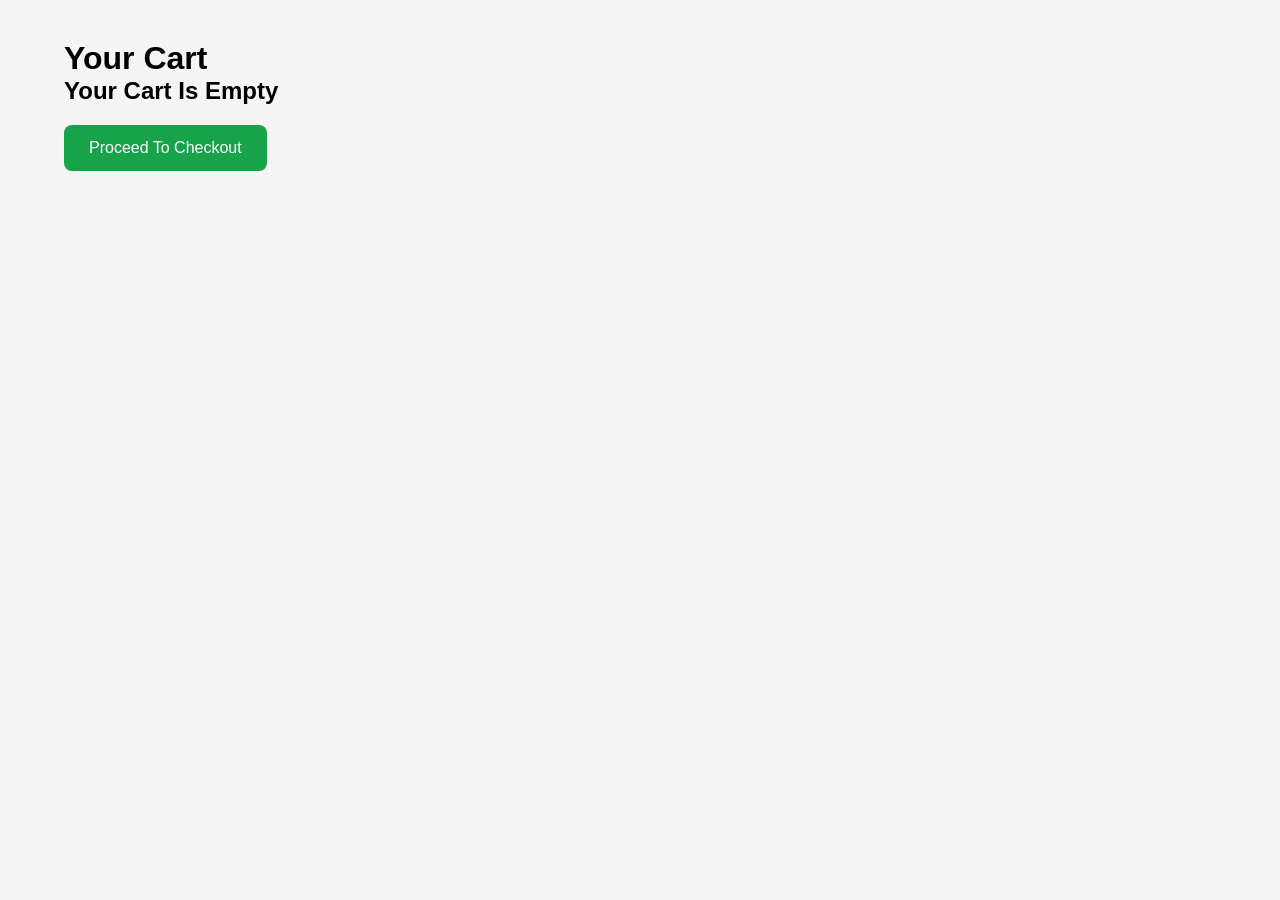
<file: cart.html>
<!DOCTYPE html>
<html lang="en">
<head>
  <meta charset="UTF-8"/>
  <meta name="viewport" content="width=device-width, initial-scale=1.0"/>
  <title>Cart</title>

  <link rel="stylesheet" href="style.css">
</head>
<body>

<div class="cart-page">

  <h1>Your Cart</h1>

  <div id="cartItems"></div>

  <h2 id="cartTotal">Total: ₹0</h2>

  <a href="checkout.html" class="checkout-btn">
    Proceed To Checkout
  </a>

</div>

<script src="script.js"></script>
</body>
</html>
</file>
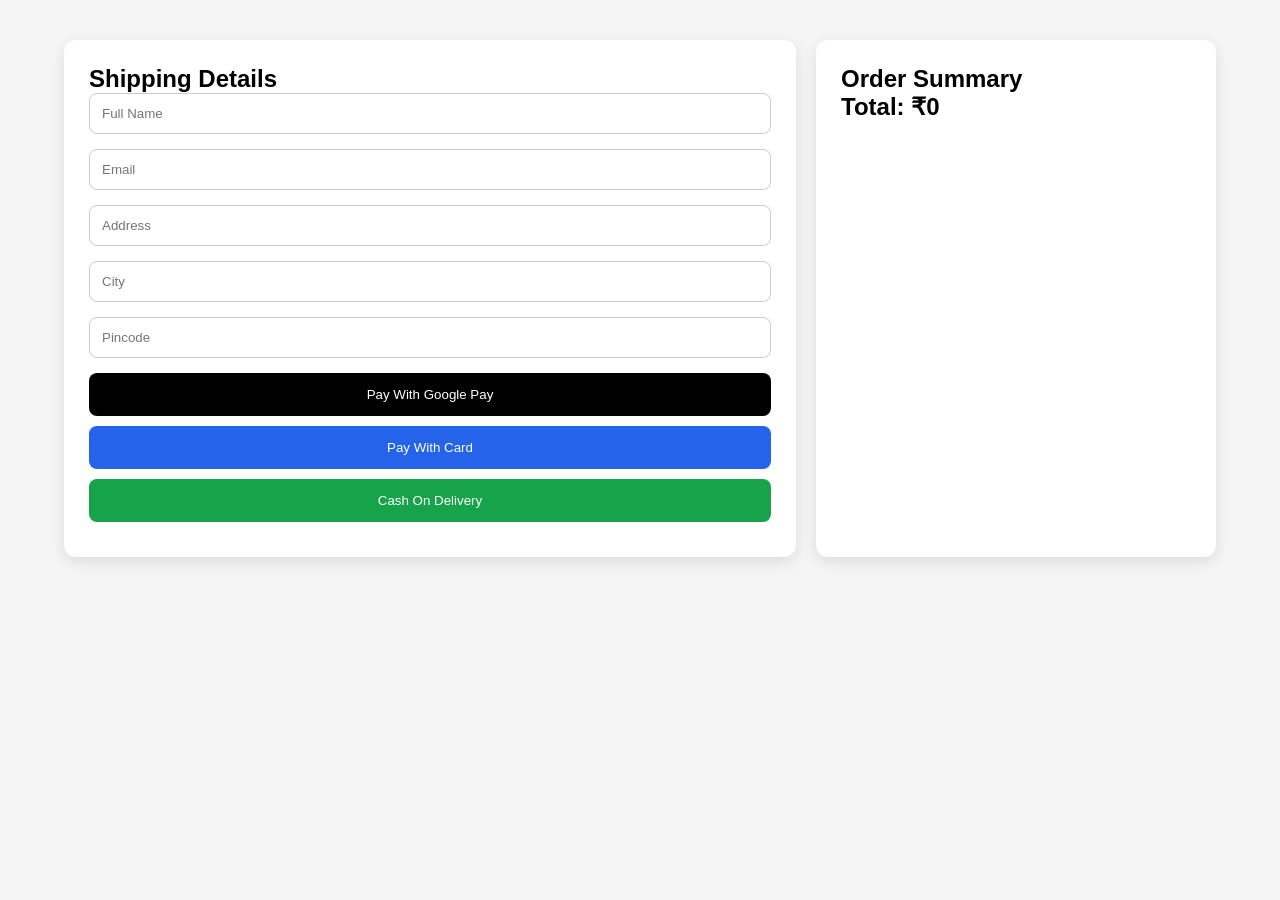
<file: checkout.html>
<!DOCTYPE html>
<html lang="en">
<head>
  <meta charset="UTF-8"/>
  <meta name="viewport" content="width=device-width, initial-scale=1.0"/>
  <title>Checkout</title>

  <link rel="stylesheet" href="style.css">
</head>
<body>

<div class="checkout-container">

  <div class="checkout-box">

    <h2>Shipping Details</h2>

    <input type="text" id="name" placeholder="Full Name">
    <input type="email" id="email" placeholder="Email">
    <input type="text" id="address" placeholder="Address">
    <input type="text" id="city" placeholder="City">
    <input type="text" id="pincode" placeholder="Pincode">

    <div id="cardFields" class="hidden">

      <h2>Card Details</h2>

      <input type="text" id="cardName" placeholder="Card Holder Name">
      <input type="text" id="cardNumber" placeholder="Card Number">
      <input type="text" id="expiry" placeholder="MM/YY">
      <input type="text" id="cvv" placeholder="CVV">

      <button class="card-btn" onclick="payWithCard()">
        Confirm Card Payment
      </button>

    </div>

    <button class="gpay-btn" onclick="payWithGPay()">
      Pay With Google Pay
    </button>

    <button class="card-btn" onclick="showCardFields()">
      Pay With Card
    </button>

    <button class="cod-btn" onclick="placeCODOrder()">
      Cash On Delivery
    </button>

    <div class="loader" id="loader"></div>

  </div>

  <div class="summary-box">

    <h2>Order Summary</h2>

    <div id="checkoutItems"></div>

    <h2 id="checkoutTotal"></h2>

  </div>

</div>

<script src="script.js"></script>
</body>
</html>
</file>
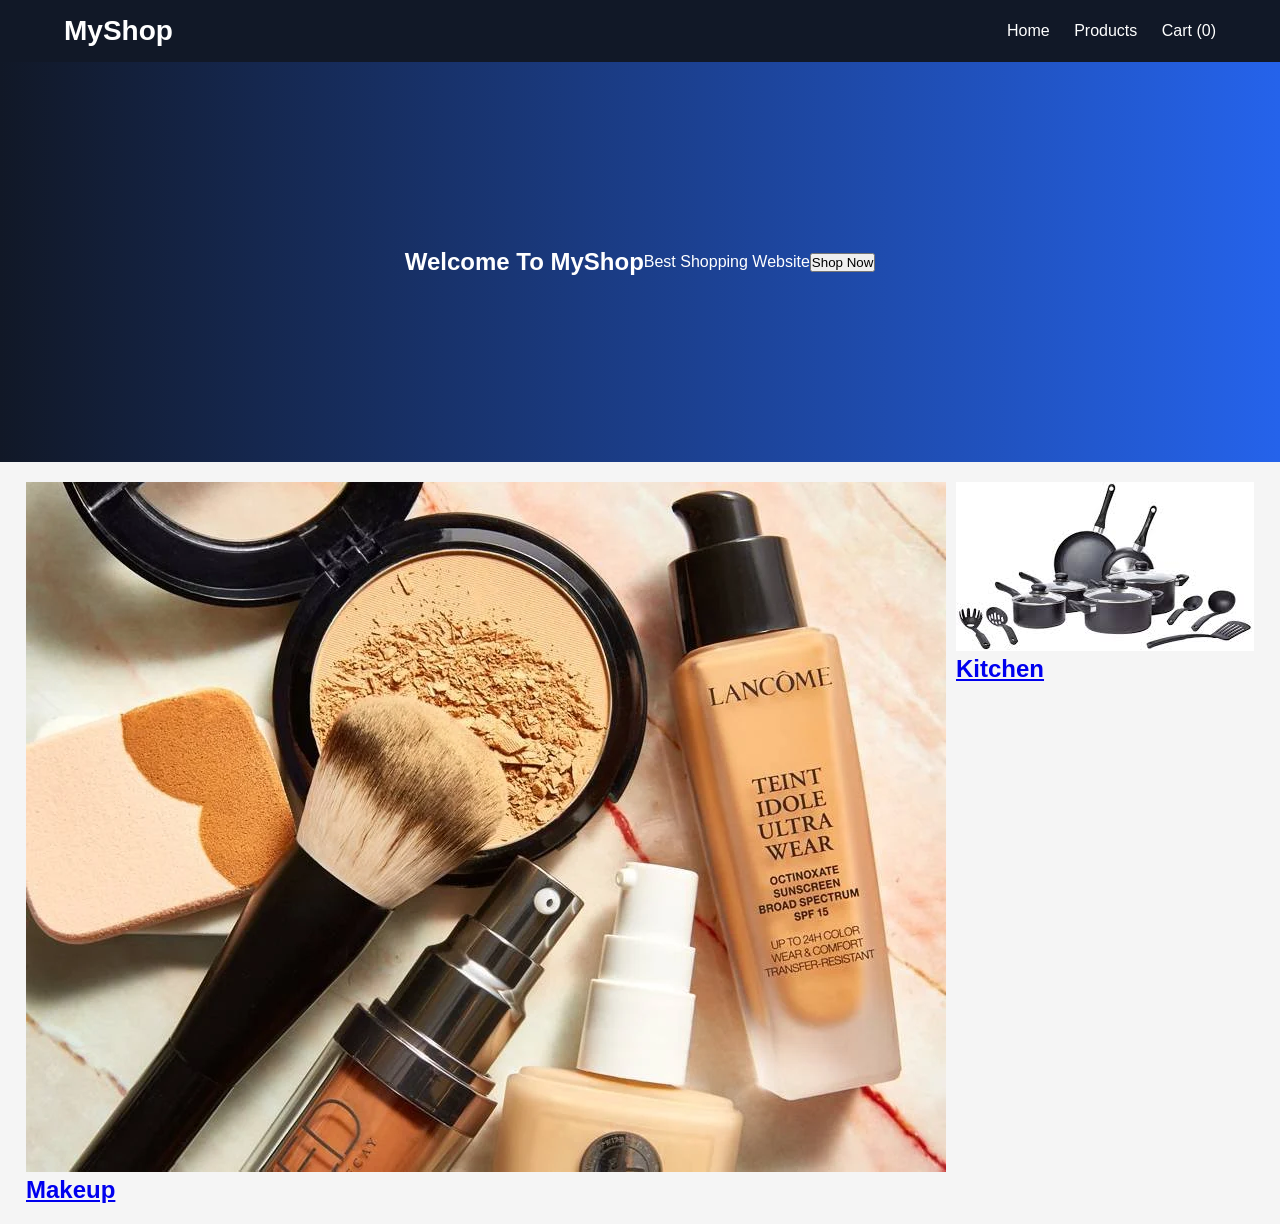
<file: products.html>
<!DOCTYPE html>
<html lang="en">

<head>

<meta charset="UTF-8">

<meta name="viewport"
content="width=device-width, initial-scale=1.0">

<title>MyShop</title>

<link rel="stylesheet"
href="style.css">

</head>

<body>

<header>

<div class="logo">

MyShop

</div>

<nav>

<a href="index.html">
Home
</a>

<a href="products.html">
Products
</a>

<a href="cart.html">
Cart
(<span id="cart-count">0</span>)
</a>

</nav>

</header>

<section class="hero">

<h1>
Welcome To MyShop
</h1>

<p>
Best Shopping Website
</p>

<a href="products.html">

<button>

Shop Now

</button>

</a>

</section>

<section class="categories">

<div class="category-card">

<a href="products.html">

<img src="images/foundation.jpg">

<h2>
Makeup
</h2>

</a>

</div>

<div class="category-card">

<a href="products.html">

<img src="images/kitchenset.jpg">

<h2>
Kitchen
</h2>

</a>

</div>

</section>

<script src="script.js"></script>

</body>
</html>
</file>
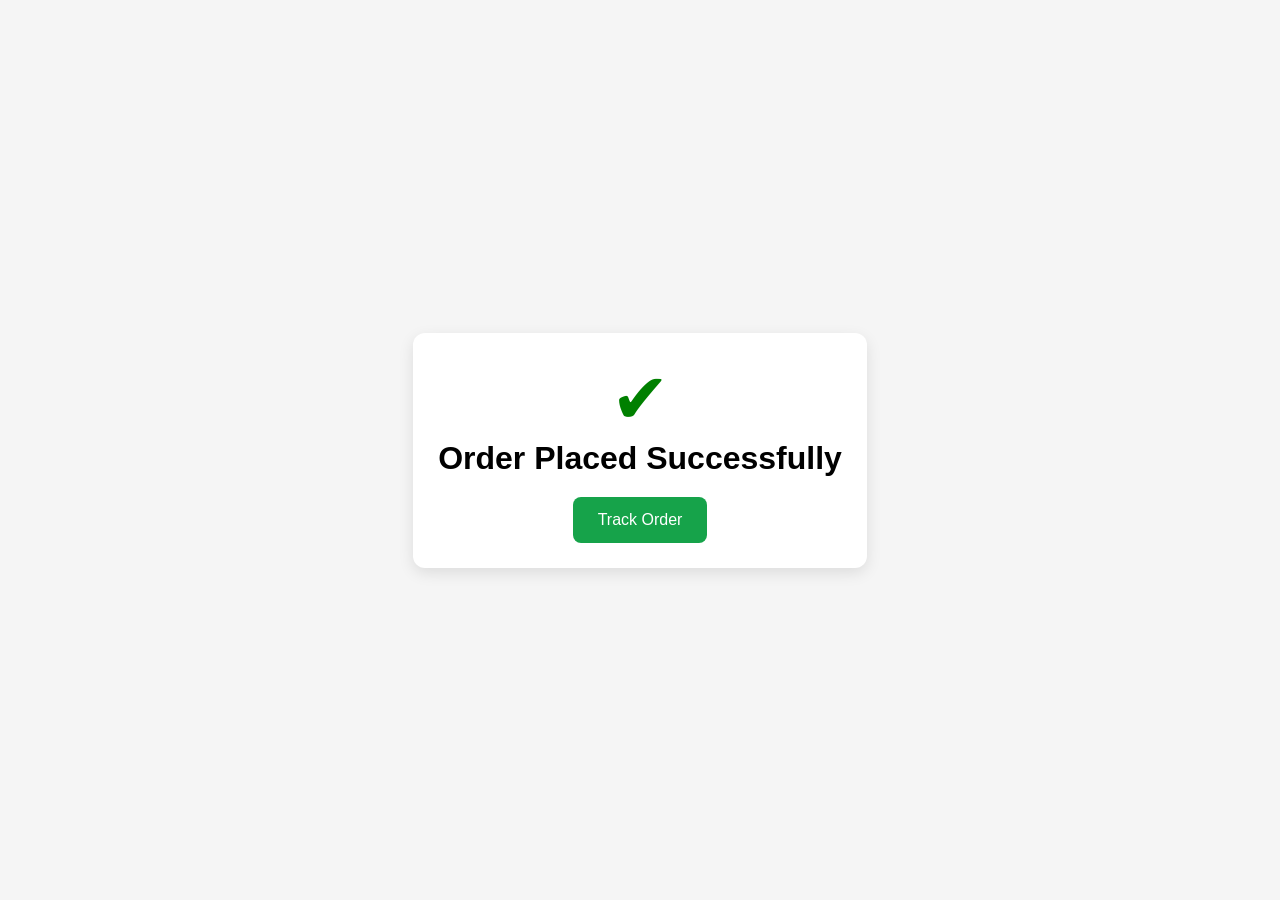
<file: success.html>
<!DOCTYPE html>
<html lang="en">
<head>
  <meta charset="UTF-8"/>
  <meta name="viewport" content="width=device-width, initial-scale=1.0"/>
  <title>Success</title>

  <link rel="stylesheet" href="style.css">
</head>
<body>

<div class="success-page">

  <div class="success-box">

    <div class="success-icon">✔</div>

    <h1>Order Placed Successfully</h1>

    <div id="successDetails"></div>

    <a href="tracking.html" class="track-btn">
      Track Order
    </a>

  </div>

</div>

<script src="script.js"></script>
</body>
</html>
</file>
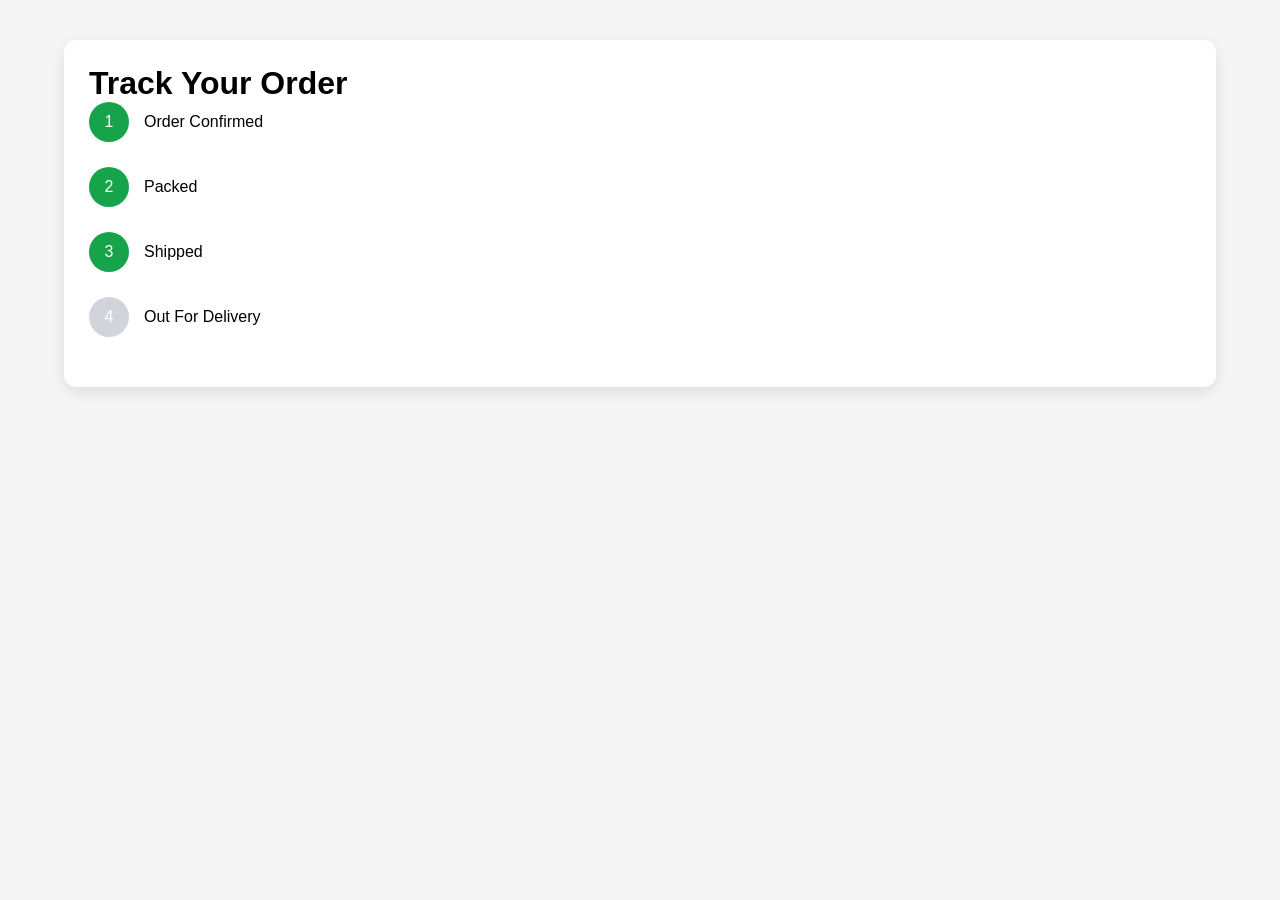
<file: tracking.html>
<!DOCTYPE html>
<html lang="en">
<head>
  <meta charset="UTF-8"/>
  <meta name="viewport" content="width=device-width, initial-scale=1.0"/>
  <title>Track Order</title>

  <link rel="stylesheet" href="style.css">
</head>
<body>

<div class="tracking-page">

  <div class="tracking-box">

    <h1>Track Your Order</h1>

    <div class="tracking-step active">
      <div class="circle">1</div>
      <p>Order Confirmed</p>
    </div>

    <div class="tracking-step active">
      <div class="circle">2</div>
      <p>Packed</p>
    </div>

    <div class="tracking-step active">
      <div class="circle">3</div>
      <p>Shipped</p>
    </div>

    <div class="tracking-step">
      <div class="circle">4</div>
      <p>Out For Delivery</p>
    </div>

  </div>

</div>

<script src="script.js"></script>
</body>
</html>
</file>
<file: style.css>
*{
  margin:0;
  padding:0;
  box-sizing:border-box;
  font-family:Arial, sans-serif;
}

body{
  background:#f5f5f5;
}

header{
  background:#111827;
  color:white;
  padding:15px 5%;
  display:flex;
  justify-content:space-between;
  align-items:center;
  flex-wrap:wrap;
}

.logo{
  font-size:28px;
  font-weight:bold;
}

header input{
  width:300px;
  padding:10px;
  border:none;
  border-radius:8px;
}

nav a{
  color:white;
  text-decoration:none;
  margin-left:20px;
}

.hero{
  height:400px;
  background:linear-gradient(to right,#111827,#2563eb);
  display:flex;
  justify-content:center;
  align-items:center;
  text-align:center;
  color:white;
}

.hero-content h1{
  font-size:50px;
  margin-bottom:15px;
}

.shop-btn{
  display:inline-block;
  margin-top:20px;
  background:white;
  color:black;
  padding:12px 25px;
  border-radius:8px;
  text-decoration:none;
}

.categories{
  display:flex;
  justify-content:center;
  gap:10px;
  flex-wrap:wrap;
  padding:20px;
}

.categories button{
  padding:10px 20px;
  border:none;
  border-radius:8px;
  cursor:pointer;
  background:#111827;
  color:white;
}

.products{
  padding:40px 5%;
  display:grid;
  grid-template-columns:repeat(auto-fit,minmax(250px,1fr));
  gap:25px;
}

.product-card{
  background:white;
  border-radius:12px;
  overflow:hidden;
  box-shadow:0 5px 15px rgba(0,0,0,0.1);
  transition:0.3s;
}

.product-card:hover{
  transform:translateY(-5px);
}

.product-card img{
  width:100%;
  height:250px;
  object-fit:cover;
}

.product-info{
  padding:15px;
}

.product-info h3{
  margin-bottom:10px;
}

.product-info p{
  margin-bottom:10px;
}

.product-info button{
  width:100%;
  padding:12px;
  border:none;
  background:#2563eb;
  color:white;
  border-radius:8px;
  cursor:pointer;
}

.cart-page,
.checkout-container,
.success-page,
.tracking-page{
  padding:40px 5%;
}

.cart-item{
  background:white;
  padding:20px;
  margin-bottom:15px;
  border-radius:10px;
  display:flex;
  justify-content:space-between;
  align-items:center;
}

.qty-controls button{
  padding:5px 12px;
  border:none;
  background:#111827;
  color:white;
  cursor:pointer;
  margin:0 5px;
}

.checkout-btn,
.track-btn{
  display:inline-block;
  margin-top:20px;
  background:#16a34a;
  color:white;
  padding:14px 25px;
  border-radius:8px;
  text-decoration:none;
}

.checkout-container{
  display:grid;
  grid-template-columns:1fr 400px;
  gap:20px;
}

.checkout-box,
.summary-box,
.success-box,
.tracking-box{
  background:white;
  padding:25px;
  border-radius:12px;
  box-shadow:0 5px 15px rgba(0,0,0,0.1);
}

.checkout-box input{
  width:100%;
  padding:12px;
  margin-bottom:15px;
  border:1px solid #ccc;
  border-radius:8px;
}

.gpay-btn,
.card-btn,
.cod-btn{
  width:100%;
  padding:14px;
  border:none;
  color:white;
  border-radius:8px;
  margin-bottom:10px;
  cursor:pointer;
}

.gpay-btn{
  background:black;
}

.card-btn{
  background:#2563eb;
}

.cod-btn{
  background:#16a34a;
}

.hidden{
  display:none;
}

.loader{
  width:60px;
  height:60px;
  border:6px solid #ddd;
  border-top:6px solid black;
  border-radius:50%;
  margin:20px auto;
  animation:spin 1s linear infinite;
  display:none;
}

@keyframes spin{
  100%{
    transform:rotate(360deg);
  }
}

.success-page{
  display:flex;
  justify-content:center;
  align-items:center;
  min-height:100vh;
}

.success-box{
  max-width:500px;
  text-align:center;
}

.success-icon{
  font-size:70px;
  color:green;
}

.tracking-step{
  display:flex;
  align-items:center;
  margin-bottom:25px;
}

.circle{
  width:40px;
  height:40px;
  background:#d1d5db;
  border-radius:50%;
  display:flex;
  justify-content:center;
  align-items:center;
  color:white;
  margin-right:15px;
}

.active .circle{
  background:#16a34a;
}

@media(max-width:768px){

  header{
    gap:15px;
  }

  header input{
    width:100%;
  }

  .hero-content h1{
    font-size:35px;
  }

  .checkout-container{
    grid-template-columns:1fr;
  }

}
</file>
